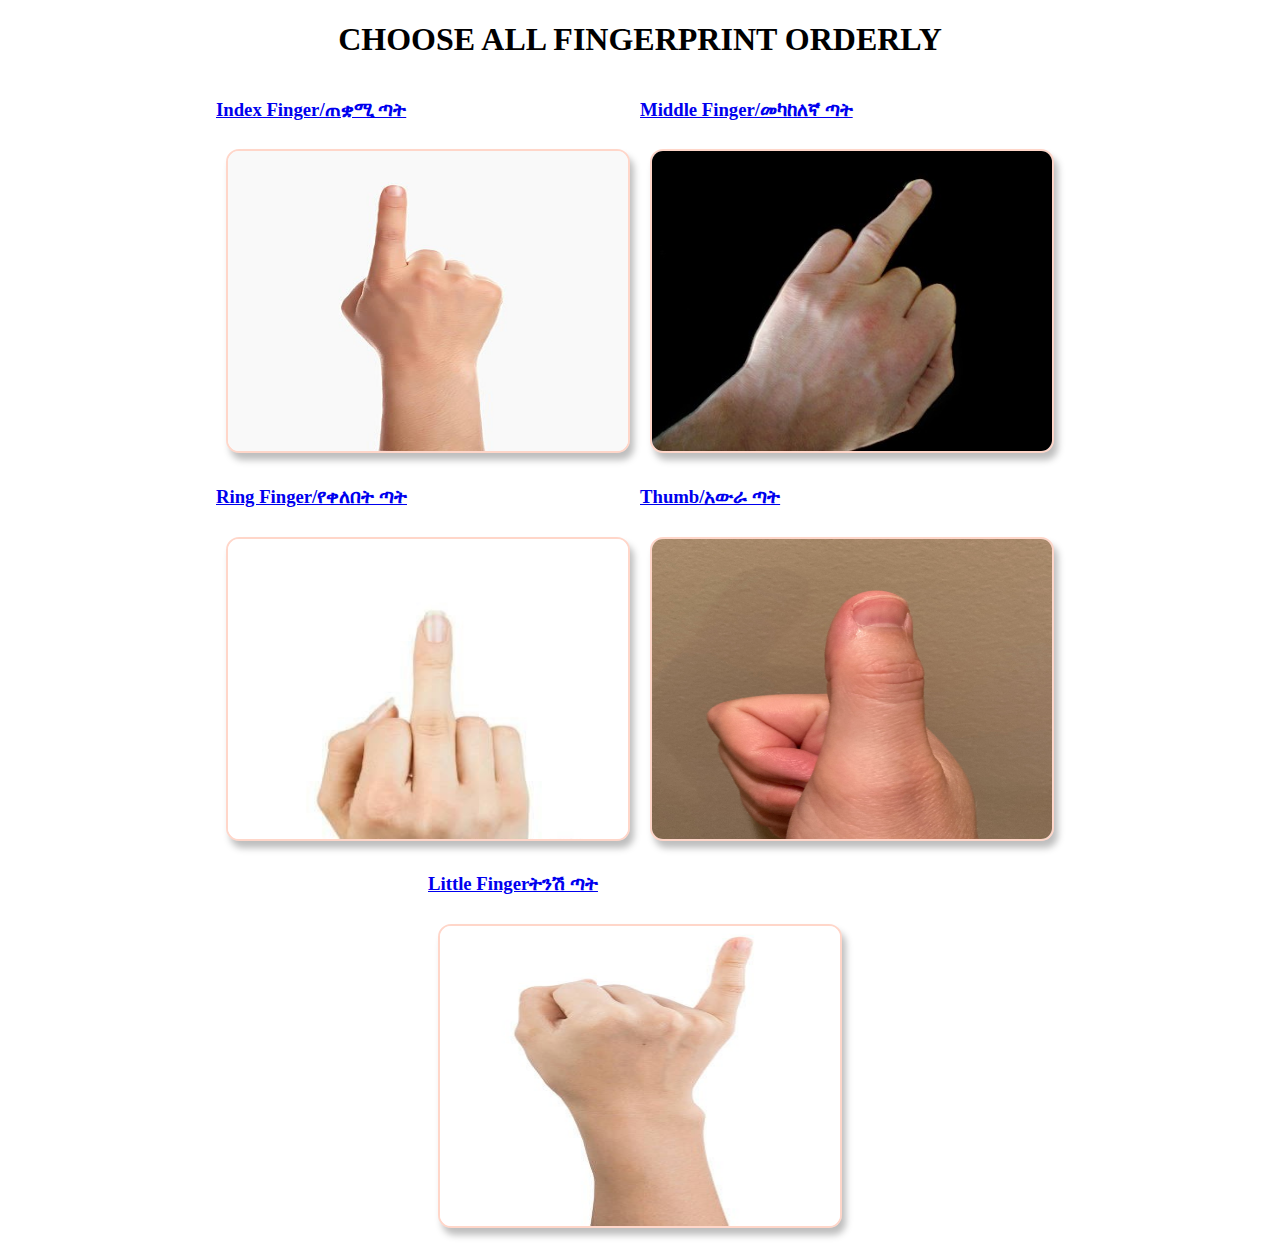
<file: index.html>
<!DOCTYPE html>

<html lang="en">
<head>
<meta charset="UTF-8">
<title> </title>
<style>
     
    h1{
        text-align: center;
        
    }
    
    div{
        display: flex;
        justify-content: center;
        align-items: center;
        flex-wrap: wrap;
    }
    div img{
        width: 400px;
        height: 300px;
        border: 2px solid #ff3d0036;
        border-radius: 13px;
        box-shadow: 4px 7px 7px 0px #00000042;
        cursor: pointer;
        margin: 10px;
        transition: 400ms;
    }
    div img:hover{
        filter: grayscale(1);
        transform: scale(1.03);
    }
    @media(max-width: 600px){ 
    .container{ 
        min-width: 280px; 
    } 
 
    .user-input-box{ 
        margin-bottom: 12px; 
        width: 100%; 
    } 
 
    .user-input-box:nth-child(2n){ 
        justify-content: space-between; 
    } 
 
    .gender-category{ 
        display: flex; 
        justify-content: space-between; 
        width: 100%; 
    } 
 
    .main-user-info{ 
        max-height: 380px; 
        overflow: auto; 
    } 
 
    .main-user-info::-webkit-scrollbar{ 
        width: 0; 
    } 
   
}
</style>

</head>


<body>
    <h1>CHOOSE ALL FINGERPRINT ORDERLY</h1>
    <div>
       <a href="index 1.html"><h3>Index Finger/ጠቋሚ ጣት</h3> <img src="images/fin1.jpg" alt=""></a>
       <a href="index 1.html"><h3>Middle Finger/መካከለኛ ጣት</h3> <img src="images/fin2.jpg" alt=""></a>
       <a href="index 1.html"> <h3>Ring Finger/የቀለበት ጣት</h3><img src="images/fin3.jpg" alt=""> </a>
       <a href="index 1.html">  <h3>Thumb/አውራ ጣት</h3><img src="images/fin4.jpg" alt="" ></a>
       <a href="index 1.html"><h3>Little Fingerትንሽ ጣት </h3> <img src="images/fin5.jpg" alt=""></a>
        
   
        
      
      
    
    </div>
    
    </div>






</body>
</html>
</file>
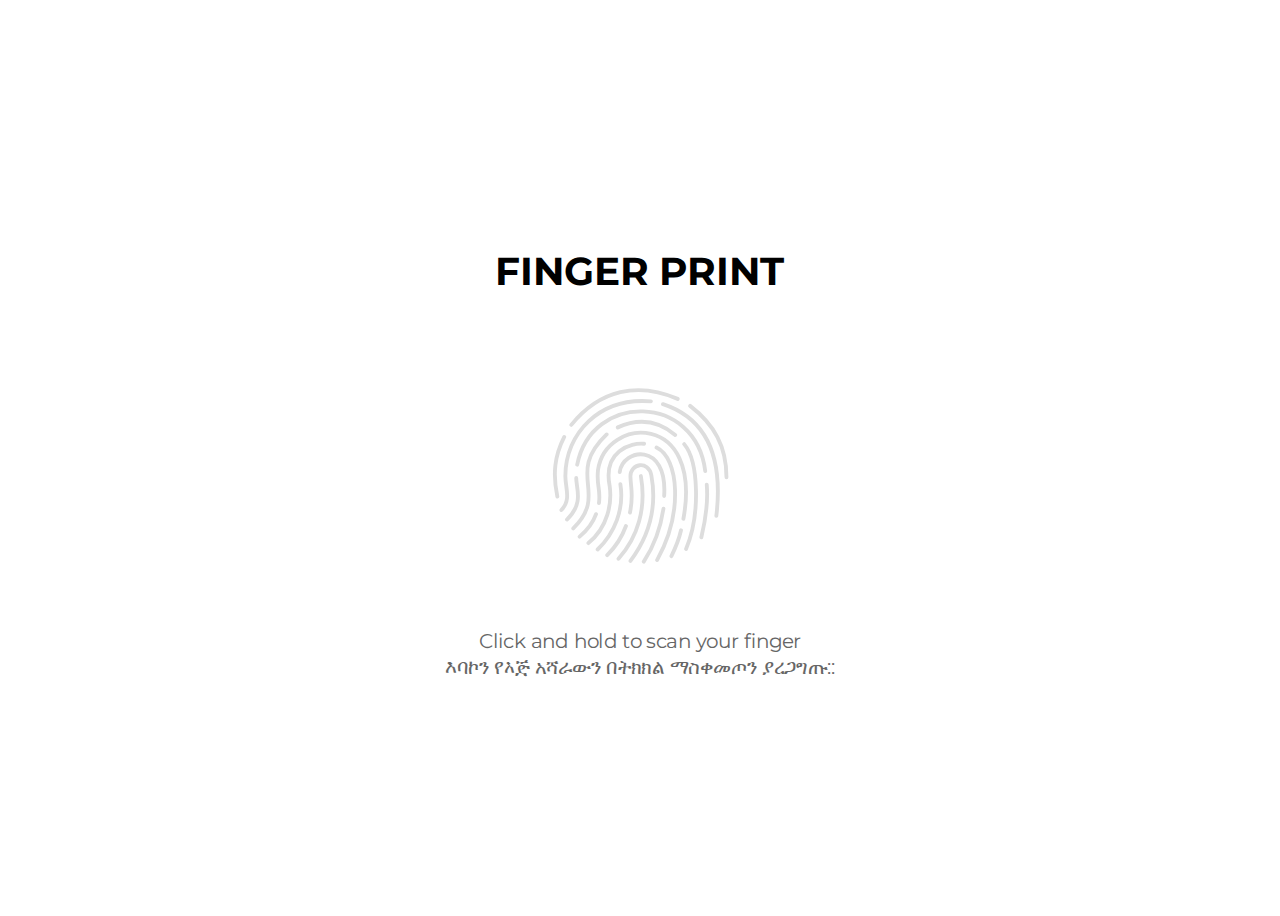
<file: index 1.html>
<!DOCTYPE html>
<html lang="en">
<head>
    <meta charset="UTF-8">
    <meta http-equiv="X-UA-Compatible" content="IE=edge">
    <meta name="viewport" content="width=device-width, initial-scale=1.0">
    <title>Touch ID</title>
    <link rel="stylesheet" href="style.css">
</head>
<body>
 <div class="center">
    <h1>FINGER PRINT</h1>
    <svg class="fingerprint" xmlns="http://www.w3.org/2000/svg" viewBox="-1.5 -1.5 136.63 136.56" width="136.63" height="136.56">
        <path class="original" d="M74.79 8.76C34.79 5.41 8.15 33.6 8.2 67.06c.02 9.4 4.71 18.2-3.08 26.3M95.66 6.84C64.75-6.62 35.16-.37 12.83 27.07m92.5-14.8c18.89 14.55 28.33 31.7 28.3 55.56M7.33 36.48C-.21 51.34-1.78 65.35 1.96 82.91m15.46-24.84c11.03-56.46 92.3-55.76 99.67 4.91M49 29.02c16.4-7.37 31.33-5.39 44.7 5.88m-9.5-23.96c34.23 11.28 46.91 41.4 41.55 86.97M19.31 114.08c5.28-4.5 10.26-10.33 12.77-17.5m-5.93 22.53c15.22-12.49 18.45-31.24 16.52-44.59-5.3-27.22 16.68-33.82 26.82-32.75m-60.06 59c13.42-12.83 7.13-24.08 7.23-32.41m-2.3 39.33C42.6 79.8 7.64 65.8 40.34 34.52m.44 93.96a60.94 60.94 0 0 0 14.6-22.67M33.32 124.1c13.22-12.7 20.85-31.39 17.7-50.9m18.23 60.37c7.88-12.08 13-25.79 15.32-41.2m.55-9.96c2.77-42.91-32.4-36.83-34.59-18.61m63.56 50.8c3.44-14.48 5.28-28.43 4.18-41.01m-27.51 55.7c3.05-6.22 6.01-13.64 7.48-20.15m3.93 14.49c11.26-26.47 9.82-68.08-1.45-81.57m-51.14 89.23c15.1-16.79 21.81-39.44 17.4-64.39m-8.1 66.06c21.14-28.19 18.43-54.84 16.26-66.68-2.17-11.83-16.63-9.3-16.27 1.18.37 10.48 2.53 14.1-.36 27.83m21.1 37.03c20.46-36.82 16.97-79.29-.42-87.57m20.9 55.5c15.34-83.72-60.42-79.88-66.48-38.07-1.34 12.78 2.22 14.56.76 25.71" fill="none" stroke-width="3" stroke="#ddd" stroke-linecap="round" stroke-miterlimit="3"/>
        <linearGradient id="a" x1="49.4%" y1="-3.33%" x2="49.87%" y2="102.85%">
          <stop offset="0%" stop-color="#b279f7"/>
          <stop offset="90%" stop-color="#4b52db"/>
        </linearGradient>
        <path class="clone" d="M74.79 8.76C34.79 5.41 8.15 33.6 8.2 67.06c.02 9.4 4.71 18.2-3.08 26.3M95.66 6.84C64.75-6.62 35.16-.37 12.83 27.07m92.5-14.8c18.89 14.55 28.33 31.7 28.3 55.56M7.33 36.48C-.21 51.34-1.78 65.35 1.96 82.91m15.46-24.84c11.03-56.46 92.3-55.76 99.67 4.91M49 29.02c16.4-7.37 31.33-5.39 44.7 5.88m-9.5-23.96c34.23 11.28 46.91 41.4 41.55 86.97M19.31 114.08c5.28-4.5 10.26-10.33 12.77-17.5m-5.93 22.53c15.22-12.49 18.45-31.24 16.52-44.59-5.3-27.22 16.68-33.82 26.82-32.75m-60.06 59c13.42-12.83 7.13-24.08 7.23-32.41m-2.3 39.33C42.6 79.8 7.64 65.8 40.34 34.52m.44 93.96a60.94 60.94 0 0 0 14.6-22.67M33.32 124.1c13.22-12.7 20.85-31.39 17.7-50.9m18.23 60.37c7.88-12.08 13-25.79 15.32-41.2m.55-9.96c2.77-42.91-32.4-36.83-34.59-18.61m63.56 50.8c3.44-14.48 5.28-28.43 4.18-41.01m-27.51 55.7c3.05-6.22 6.01-13.64 7.48-20.15m3.93 14.49c11.26-26.47 9.82-68.08-1.45-81.57m-51.14 89.23c15.1-16.79 21.81-39.44 17.4-64.39m-8.1 66.06c21.14-28.19 18.43-54.84 16.26-66.68-2.17-11.83-16.63-9.3-16.27 1.18.37 10.48 2.53 14.1-.36 27.83m21.1 37.03c20.46-36.82 16.97-79.29-.42-87.57m20.9 55.5c15.34-83.72-60.42-79.88-66.48-38.07-1.34 12.78 2.22 14.56.76 25.71" fill="none" stroke-width="3" stroke="url(#a)" stroke-linecap="round" stroke-miterlimit="3" stroke-dasharray="178" stroke-dashoffset="178"/>
    </svg>
    <svg class="icon-success" viewBox="0 0 76 76">
        <circle cx="38" cy="38" r="36" fill="#66bb6a"></circle>
        <path fill="none" stroke="#FFFFFF" stroke-width="7" stroke-linecap="round" stroke-linejoin="round" stroke-dasharray="56" stroke-dashoffset="56" d="M17.7,40.9l10.9,10.9l28.7-28.7"></path>
    </svg>

    <div class="scan">Click and hold to scan your finger </div>
    <div class="scan"> እባኮን የእጅ አሻራውን በትክክል ማስቀመጦን ያረጋግጡ::</div>
    <div class="scan-success">You have given the fingerprint Successful</div>
    <div class="scan-success">የእጅ አሻራውን በትክክለ ሰርተዋል::</div>

 </div> 
 <script >  

    let body = document.querySelector('body');
    let fingerprint = document.querySelector('.fingerprint');
    let center = document.querySelector('.center');
    let scan = document.querySelector('.scan');
    let timer, timerSuccesss;
    
    
    function onSuccess() {
        body.removeEventListener('mousedown', onTouchstart);
        body.removeEventListener('touchstart', onTouchstart);
    
    
        fingerprint.classList.remove('active');
        center.classList.add('success')
    
        clearTimeout(timerSuccesss);
    
        timerSuccesss = setTimeout(() => {
            body.addEventListener('mousedown', onTouchstart);
            body.addEventListener('touchstart', onTouchstart);
            center.classList.remove('success')
    
        },3000);
    }
    
    function onTouchstart () {
        fingerprint.classList.add('active');
        timer = setTimeout(onSuccess,2000)
    }
    
    function onTouchEnd() {
        fingerprint.classList.remove('active')
        clearTimeout(timer)
    }
    
    body.addEventListener('mousedown', onTouchstart)
    body.addEventListener('touchstart', onTouchstart)
    body.addEventListener('mouseup', onTouchEnd)
    body.addEventListener('touchend', onTouchEnd)
    </script>  
</body>
</html>
</file>
<file: style.css>
@import url("https://fonts.googleapis.com/css?family=Montserrat");
*,
*:before,
*:after {
  box-sizing: border-box;
}
body {
  width: 100vw;
  height: 100vh;
  font-family: 'Montserrat', sans-serif;
  font-size: 10px;
  line-height: 1.3;
  -webkit-user-select: none;
     -moz-user-select: none;
      -ms-user-select: none;
          user-select: none;
}
.inspiration {
  position: fixed;
  bottom: 0;
  right: 0;
  padding: 10px;
  text-align: center;
  text-decoration: none;
  font-family: 'Gill Sans', sans-serif;
  font-size: 12px;
  color: #7f7f7f;
}
.center {
  position: absolute;
  top: 50%;
  left: 50%;
  transform: translate(-50%, -50%) scale(1.3);
  display: flex;
  flex-direction: column;
  align-items: center;
  width: 400px;
}
.center svg.fingerprint path.clone {
  transition: stroke-dashoffset 2s ease-out;
  -webkit-animation: try 2.5s ease-out;
          animation: try 2.5s ease-out;
}
.center svg.fingerprint.active {
  transform: scale(0.97);
}
.center svg.fingerprint.active path.clone {
  stroke-dashoffset: 0;
}
h1 {
  font-size: 30px;
  transform: translateY(-50px);
}
.scan,
.scan-success {
  font-size: 15px;
  transform: translateY(50px);
  color: #666;
}
.scan-success {
  display: none;
}
.center .fingerprint,
.center .icon-success {
  width: 135px;
  height: 135px;
  overflow: visible;
}
.center .icon-success {
  position: absolute;
  top: 40px;
}
.center .icon-success circle {
  transform-origin: 50% 50%;
  transform: scale(0);
  transition: transform 200ms cubic-bezier(0.18, 0.89, 0.32, 1.28);
}
.center .icon-success path {
  opacity: 0;
  transition: stroke-dashoffset 350ms 100ms ease;
}
.center.success .fingerprint {
  transform: scale(0);
}
.center.success .icon-success circle {
  transform: scale(1);
}
.center.success .icon-success path {
  stroke-dashoffset: 0;
  opacity: 1;
  transition: opacity 0s, stroke-dashoffset 0.5s;
}
.center.success .scan {
  display: none;
}
.center.success .scan-success {
  display: block;
}
@-webkit-keyframes try {
  0%, 100% {
    stroke-dashoffset: 178;
  }
  50% {
    stroke-dashoffset: 100;
  }
}
@keyframes try {
  0%, 100% {
    stroke-dashoffset: 178;
  }
  50% {
    stroke-dashoffset: 100;
  }
}
</file>
